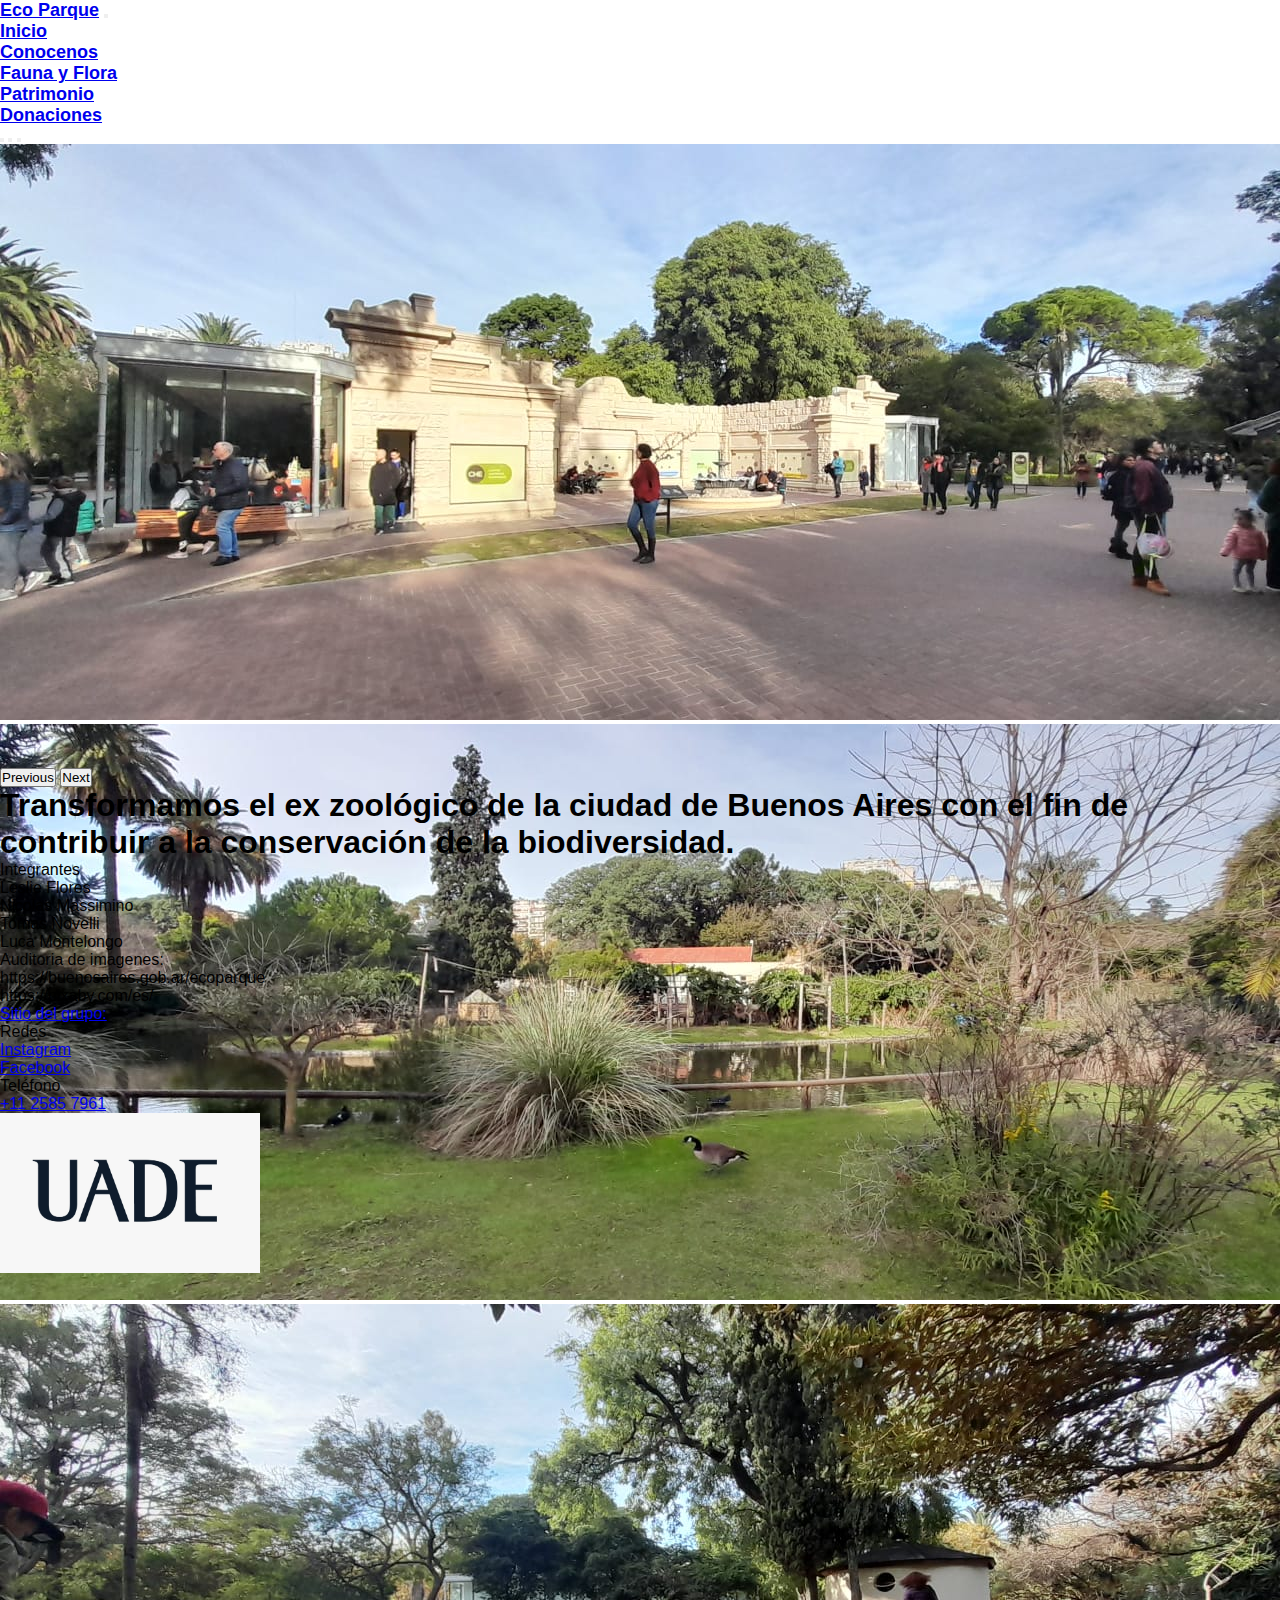
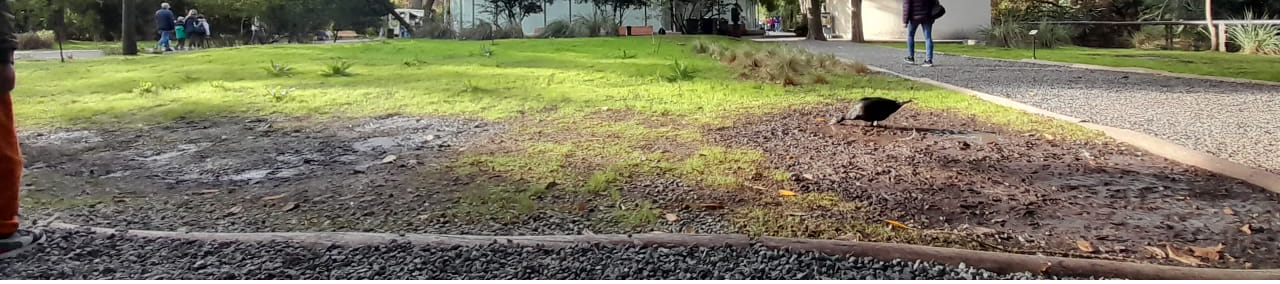
<file: EcoParque/index.html>
<!doctype html>
<html lang="en">
<head>
    <meta charset="utf-8">
    <meta name="viewport" content="width=device-width, initial-scale=1">
    <title>Eco Parque</title>
    <link href="https://cdn.jsdelivr.net/npm/bootstrap@5.3.0/dist/css/bootstrap.min.css" rel="stylesheet" integrity="sha384-9ndCyUaIbzAi2FUVXJi0CjmCapSmO7SnpJef0486qhLnuZ2cdeRhO02iuK6FUUVM" crossorigin="anonymous">
    <link rel="stylesheet" href="style.css">
    <link rel="icon" href="./assets/Ecoparque/Iconos/favicon.png">
</head>
<body>
    <nav class="navbar navbar-expand-lg navbar-light bg-success p-3" id="menu">
        <div class="container-fluid">
          <a class="navbar-brand" href="#"><span class="text-light fs-5 fw-bold">Eco Parque</span></a>
          <button class="navbar-toggler" type="button" data-bs-toggle="collapse" data-bs-target="#navbarSupportedContent" aria-controls="navbarSupportedContent" aria-expanded="false" aria-label="Toggle navigation">
            <span class="navbar-toggler-icon"></span>
          </button>
          <div class="collapse navbar-collapse" id="navbarSupportedContent">
            <ul class="navbar-nav me-auto mb-2 mb-lg-0">
              <li class="nav-item">
                <a class="nav-link active text-light" aria-current="page" href="./index.html">Inicio</a>
              </li>
              <li class="nav-item">
                <a class="nav-link active text-light" aria-current="page" href="./conocenos.html">Conocenos</a>
              </li>
              <li class="nav-item">
                <a class="nav-link active text-light" aria-current="page" href="./faunaFlora.html">Fauna y Flora</a>
              </li>
              </li>
              <li class="nav-item">
                <a class="nav-link active text-light" aria-current="page" href="./patrimonio.html">Patrimonio</a>
              </li>
              <li class="nav-item">
                <a class="nav-link active text-light" aria-current="page" href="./donaciones.html">Donaciones</a>
              </li>
            </ul>
          </div>
        </div>
      </nav>
  
    <div id="carouselExampleIndicators" class="carousel slide">
        <div class="carousel-indicators">
        <button type="button" data-bs-target="#carouselExampleIndicators" data-bs-slide-to="0" class="active" aria-current="true" aria-label="Slide 1"></button>
        <button type="button" data-bs-target="#carouselExampleIndicators" data-bs-slide-to="1" aria-label="Slide 2"></button>
        <button type="button" data-bs-target="#carouselExampleIndicators" data-bs-slide-to="2" aria-label="Slide 3"></button>
        </div>
        <div class="carousel-inner">
        <div class="carousel-item active" data-bs-interval="3000">
            <img src="./assets/img/ep1.jpeg" class="d-block w-100" alt="imagen1">
        </div>
        <div class="carousel-item">
            <img src="./assets/img/ep2.jpeg" class="d-block w-100" alt="imagen2">
        </div>
        <div class="carousel-item">
            <img src="./assets/img/ep3.jpeg" class="d-block w-100" alt="imagen3">
        </div>
        </div>
        <button class="carousel-control-prev" type="button" data-bs-target="#carouselExampleIndicators" data-bs-slide="prev">
        <span class="carousel-control-prev-icon" aria-hidden="true"></span>
        <span class="visually-hidden">Previous</span>
        </button>
        <button class="carousel-control-next" type="button" data-bs-target="#carouselExampleIndicators" data-bs-slide="next">
        <span class="carousel-control-next-icon" aria-hidden="true"></span>
        <span class="visually-hidden">Next</span>
        </button>
    </div>

    <section class="w-50 mx-auto text-center pt-5" id="intro">
        <h1 class="p-3 fs-3 border-top border-3">
            Transformamos el ex zoológico de la ciudad de Buenos Aires con el fin de contribuir a la
            conservación de la biodiversidad.
        </h1>
    </section>
    <footer class="container-fluid">
        <div class="row p-5 pb-0 bg-success text-white">
            <div class="col-xs-12 col-md-6 col-lg-2">
                <p class="h3">Integrantes</p>
                <p class="text-light">Leslie Flores</p>
                <p class="text-light">Nicolas Massimino</p>
                <p class="text-light">Tomas Novelli</p>
                <p class="text-light">Luca Montelongo</p>
            </div>
            
            <div class="col-xs-12 col-md-6 col-lg-3">
                <p class="h3">Auditoria de imagenes:</p>
                <p class="text-light">https://buenosaires.gob.ar/ecoparque</p>
                <p class="text-light">https://pixaby.com/es/</p>
                <div class="mb-3">
                    <a class="text-light text-decoration-none" href="#">Sitio del grupo:</a>
                </div>
            </div>
            
            <div class="col-xs-12 col-md-6 col-lg-2">
                <p class="h3">Redes</p>
                <div class="mb-3">
                    <a class="text-light text-decoration-none" href="#">Instagram</a>
                </div>
                <div class="mb-3">
                    <a class="text-light text-decoration-none" href="#">Facebook</a>
                </div>
            </div>
                
            <div class="col-xs-12 col-md-6 col-lg-2">
                <p class="h3">Teléfono</p>
                <div class="mb-3">
                    <a class="text-light text-decoration-none" href="#">+11 2585 7961</a>
                </div>
            </div>
            
                <a href="#"><img class="logo" src="./assets/Ecoparque/Sin título.jpeg" alt=""></a>
    </div>
</footer>
<script src="https://code.jquery.com/jquery-3.6.0.min.js"></script>
<script src="https://stackpath.bootstrapcdn.com/bootstrap/5.3.0/js/bootstrap.bundle.min.js" integrity="sha384-geWF76RCwLtnZ8qwWowPQNguL3RmwHVBC9FhGdlKrxdiJJigb/j/68SIy3Te4Bkz" crossorigin="anonymous"></script>
</body>
</html>
</file>
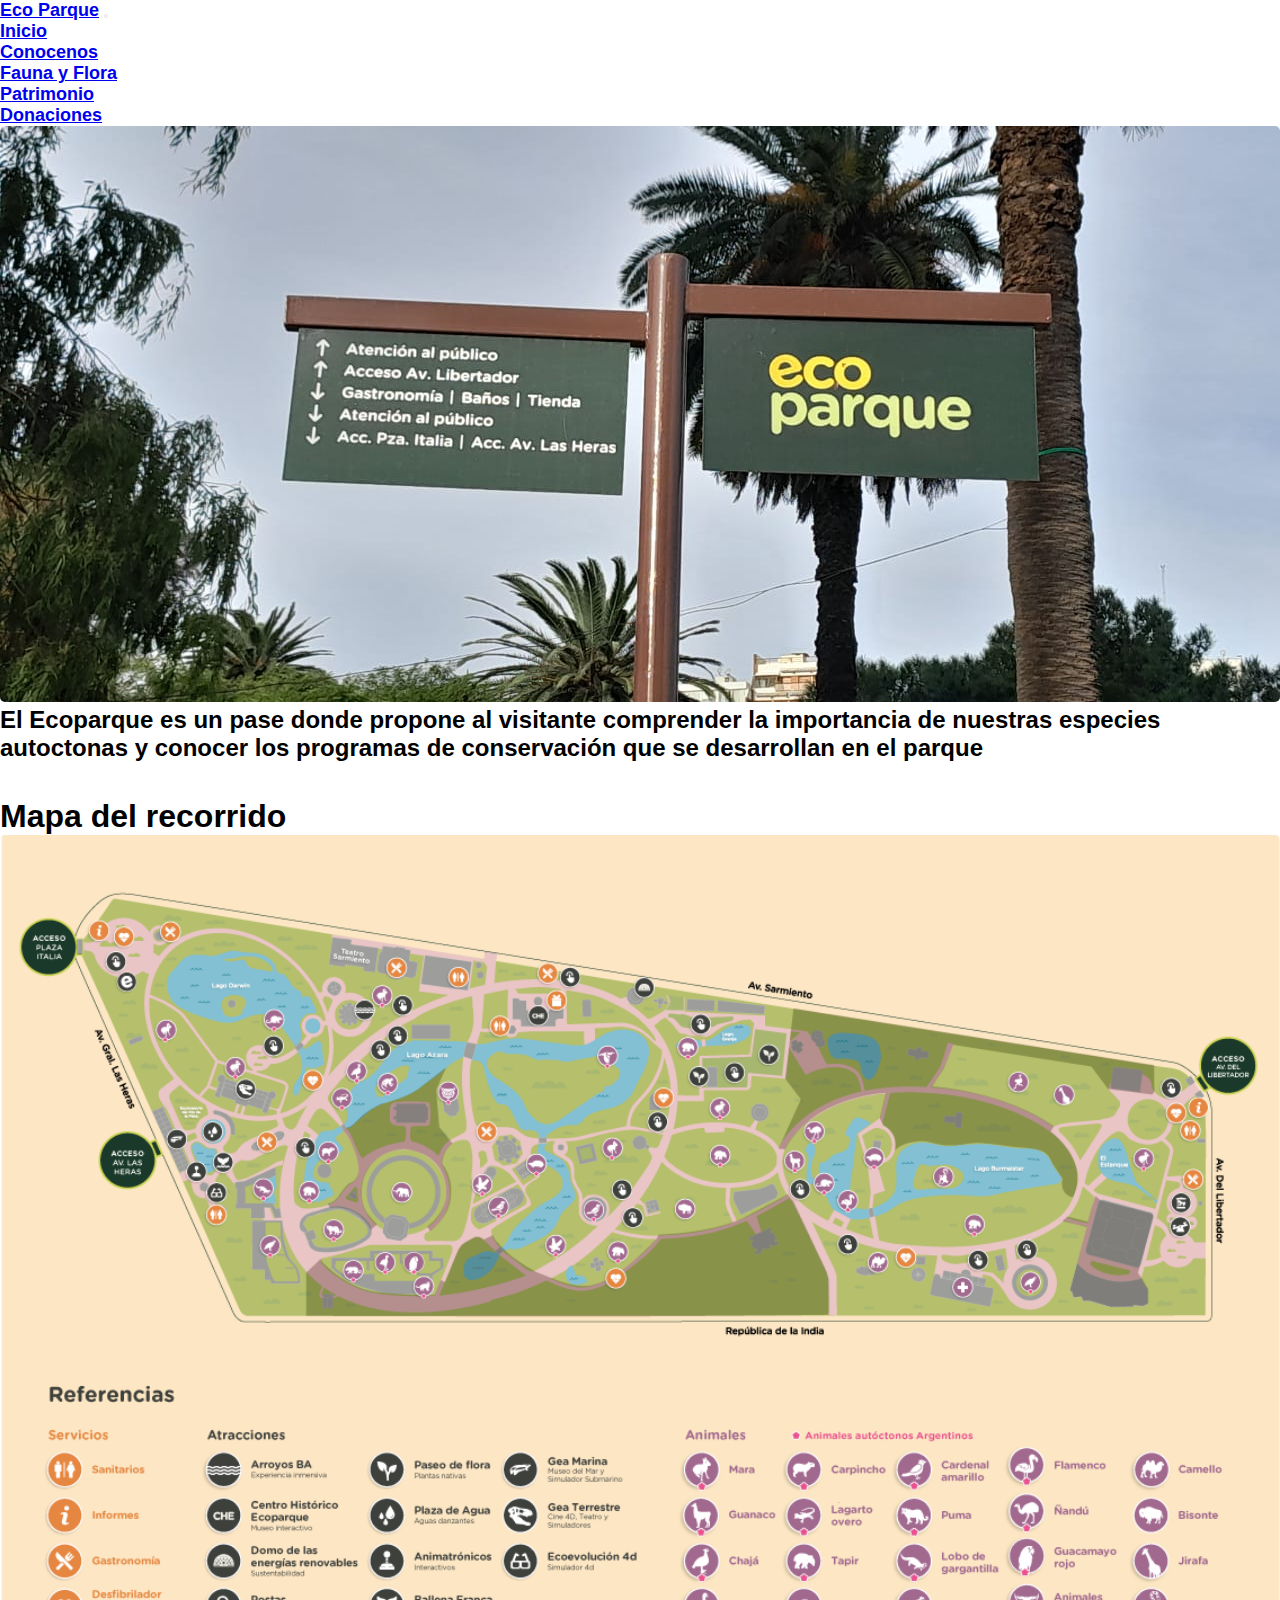
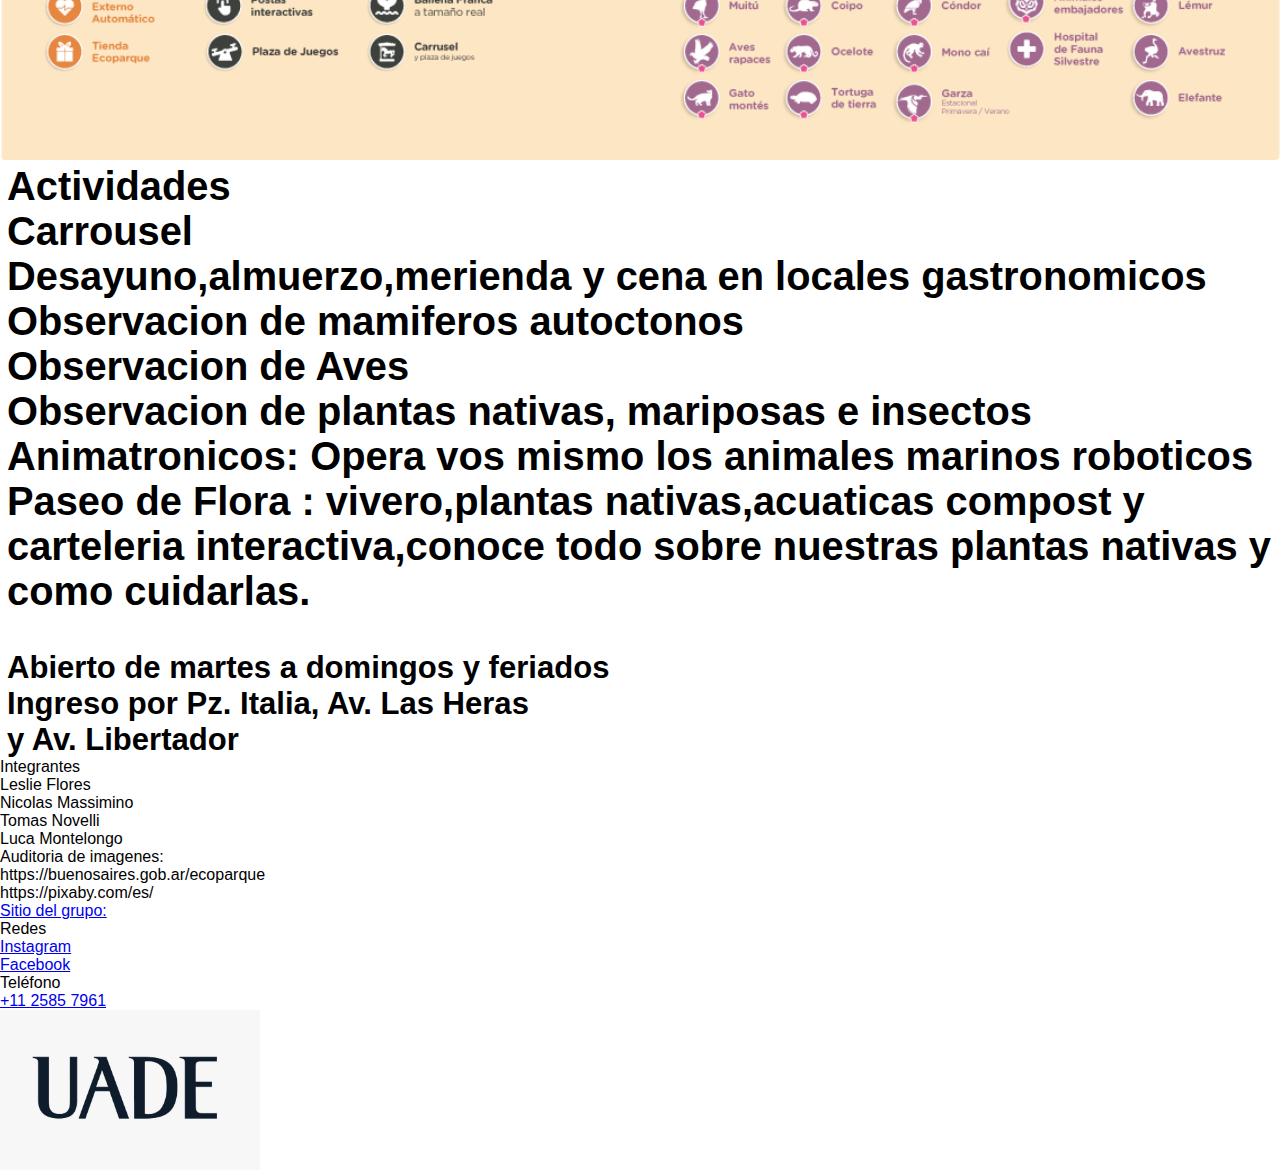
<file: EcoParque/conocenos.html>
<!doctype html>
<html lang="en">
<head>
    <meta charset="utf-8">
    <meta name="viewport" content="width=device-width, initial-scale=1">
    <title>Eco Parque</title>
    <link href="https://cdn.jsdelivr.net/npm/bootstrap@5.3.0/dist/css/bootstrap.min.css" rel="stylesheet" integrity="sha384-9ndCyUaIbzAi2FUVXJi0CjmCapSmO7SnpJef0486qhLnuZ2cdeRhO02iuK6FUUVM" crossorigin="anonymous">
    <link rel="stylesheet" href="style.css">
    <link rel="icon" href="./assets/Ecoparque/Iconos/favicon.png">
</head>
<body>
    <nav class="navbar navbar-expand-lg navbar-light bg-success p-3" id="menu">
        <div class="container-fluid">
          <a class="navbar-brand" href="#"><span class="text-light fs-5 fw-bold">Eco Parque</span></a>
          <button class="navbar-toggler" type="button" data-bs-toggle="collapse" data-bs-target="#navbarSupportedContent" aria-controls="navbarSupportedContent" aria-expanded="false" aria-label="Toggle navigation">
            <span class="navbar-toggler-icon"></span>
          </button>
          <div class="collapse navbar-collapse" id="navbarSupportedContent">
            <ul class="navbar-nav me-auto mb-2 mb-lg-0">
              <li class="nav-item">
                <a class="nav-link active text-light" aria-current="page" href="./index.html">Inicio</a>
              </li>
              <li class="nav-item">
                <a class="nav-link active text-light" aria-current="page" href="./conocenos.html">Conocenos</a>
              </li>
              <li class="nav-item">
                <a class="nav-link active text-light" aria-current="page" href="./faunaFlora.html">Fauna y Flora</a>
              </li>
              </li>
              <li class="nav-item">
                <a class="nav-link active text-light" aria-current="page" href="./patrimonio.html">Patrimonio</a>
              </li>
              <li class="nav-item">
                <a class="nav-link active text-light" aria-current="page" href="./donaciones.html">Donaciones</a>
              </li>
            </ul>
          </div>
        </div>
      </nav>
    <div class="imgCont">
        <img class="imgEco" src="./assets/Ecoparque/Imagenes del ecoparque/Sin título.jpg" alt="">
    </div>
    <section class="w-50 mx-auto text-center pt-5" id="intro">
    <h2 class="p-3 fs-3 border-top border-3">
        El Ecoparque es un pase donde propone al visitante comprender la importancia de nuestras especies
        autoctonas y conocer los programas de conservación que se desarrollan en el parque
    </h2>
</section>
<br><br>
    <h1>
        Mapa del recorrido
    </h1>
    <div class="imgCont">
        <img class="imgEco" src="./assets/Ecoparque/Folleto-Ecoparque-2023.png" alt="">
    </div>

    <div class="parrafo">
        <h2>
            <ul>
            <li>Actividades</li>
            <li>Carrousel</li>
            <li>Desayuno,almuerzo,merienda y cena en locales gastronomicos</li>
            <li>Observacion de mamiferos autoctonos</li>
            <li>Observacion de Aves</li>
            <li>Observacion de plantas nativas, mariposas e insectos</li>
            <li>Animatronicos: Opera vos mismo los animales marinos roboticos</li>
            <li>Paseo de Flora : vivero,plantas nativas,acuaticas compost y carteleria
            interactiva,conoce todo sobre nuestras plantas nativas y como cuidarlas.</li>
        </ul>
    </h2>
    </div>
    <br><br>
    <div class="rectangulo">
    <div class="parrafo">
        <h3>
            <p>Abierto de martes a domingos y feriados</p>
            <p>Ingreso por Pz. Italia, Av. Las Heras </p>
            <p>y Av. Libertador</p>
        </h3>
    </div>
</div>

<footer class="container-fluid">
    <div class="row p-5 pb-0 bg-success text-white">
        <div class="col-xs-12 col-md-6 col-lg-3">
            <p class="h3">Integrantes</p>
            <p class="text-light">Leslie Flores</p>
            <p class="text-light">Nicolas Massimino</p>
            <p class="text-light">Tomas Novelli</p>
            <p class="text-light">Luca Montelongo</p>
        </div>
        
        <div class="col-xs-12 col-md-6 col-lg-3">
            <p class="h3">Auditoria de imagenes:</p>
            <p class="text-light">https://buenosaires.gob.ar/ecoparque</p>
            <p class="text-light">https://pixaby.com/es/</p>
            <div class="mb-3">
                <a class="text-light text-decoration-none" href="#">Sitio del grupo:</a>
            </div>
        </div>
        
        <div class="col-xs-12 col-md-6 col-lg-3">
            <p class="h5">Redes</p>
            <div class="mb-3">
                <a class="text-light text-decoration-none" href="#">Instagram</a>
            </div>
            <div class="mb-3">
                <a class="text-light text-decoration-none" href="#">Facebook</a>
            </div>
        </div>
            
        <div class="col-xs-12 col-md-6 col-lg-3">
            <p class="h5">Teléfono</p>
            <div class="mb-3">
                <a class="text-light text-decoration-none" href="#">+11 2585 7961</a>
            </div>
        </div>
        <a href="#"><img class="logo" src="./assets/Ecoparque/Sin título.jpeg" alt=""></a>
    </div>
</div>
</footer>
<script src="https://code.jquery.com/jquery-3.6.0.min.js"></script>
<script src="https://stackpath.bootstrapcdn.com/bootstrap/5.3.0/js/bootstrap.bundle.min.js" integrity="sha384-geWF76RCwLtnZ8qwWowPQNguL3RmwHVBC9FhGdlKrxdiJJigb/j/68SIy3Te4Bkz" crossorigin="anonymous"></script>
</body>
</html>
</file>
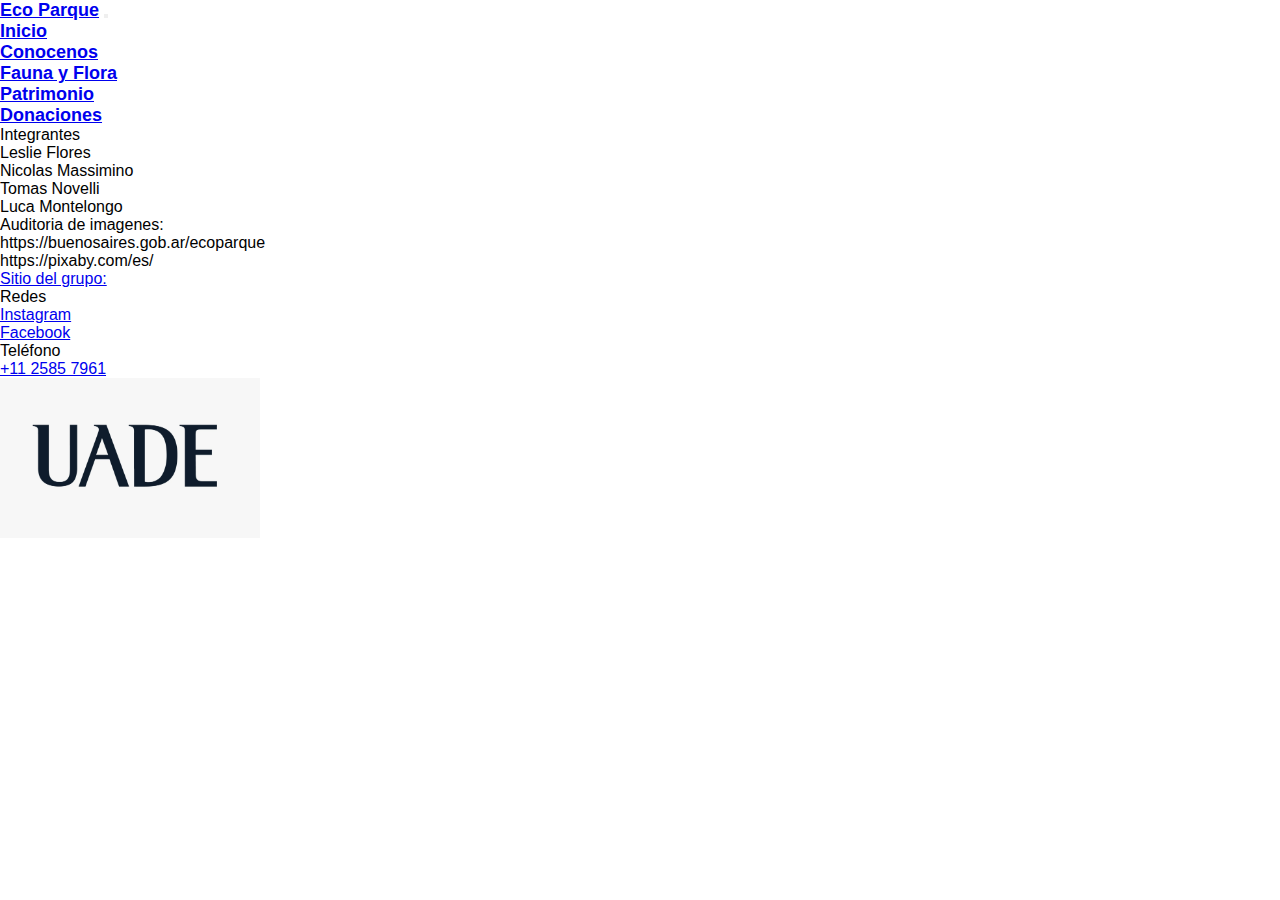
<file: EcoParque/donaciones.html>
<!doctype html>
<html lang="en">
<head>
    <meta charset="utf-8">
    <meta name="viewport" content="width=device-width, initial-scale=1">
    <title>Eco Parque</title>
    <link href="https://cdn.jsdelivr.net/npm/bootstrap@5.3.0/dist/css/bootstrap.min.css" rel="stylesheet" integrity="sha384-9ndCyUaIbzAi2FUVXJi0CjmCapSmO7SnpJef0486qhLnuZ2cdeRhO02iuK6FUUVM" crossorigin="anonymous">
    <link rel="stylesheet" href="style.css">
    <link rel="icon" href="./assets/Ecoparque/Iconos/favicon.png">
</head>
<body>
    <nav class="navbar navbar-expand-lg navbar-light bg-success p-3" id="menu">
        <div class="container-fluid">
        <a class="navbar-brand" href="#"><span class="text-light fs-5 fw-bold">Eco Parque</span></a>
        <button class="navbar-toggler" type="button" data-bs-toggle="collapse" data-bs-target="#navbarSupportedContent" aria-controls="navbarSupportedContent" aria-expanded="false" aria-label="Toggle navigation">
            <span class="navbar-toggler-icon"></span>
        </button>
        <div class="collapse navbar-collapse" id="navbarSupportedContent">
            <ul class="navbar-nav me-auto mb-2 mb-lg-0">
            <li class="nav-item">
                <a class="nav-link active text-light" aria-current="page" href="./index.html">Inicio</a>
            </li>
            <li class="nav-item">
                <a class="nav-link active text-light" aria-current="page" href="./conocenos.html">Conocenos</a>
            </li>
            <li class="nav-item">
                <a class="nav-link active text-light" aria-current="page" href="./faunaFlora.html">Fauna y Flora</a>
            </li>
            </li>
            <li class="nav-item">
                <a class="nav-link active text-light" aria-current="page" href="./patrimonio.html">Patrimonio</a>
            </li>
            <li class="nav-item">
                <a class="nav-link active text-light" aria-current="page" href="./donaciones.html">Donaciones</a>
            </li>
            </ul>
        </div>
        </div>
    </nav>


    <footer class="container-fluid">
        <div class="row p-5 pb-0 bg-success text-white">
            <div class="col-xs-12 col-md-6 col-lg-3">
                <p class="h3">Integrantes</p>
                <p class="text-light">Leslie Flores</p>
                <p class="text-light">Nicolas Massimino</p>
                <p class="text-light">Tomas Novelli</p>
                <p class="text-light">Luca Montelongo</p>
            </div>
            
            <div class="col-xs-12 col-md-6 col-lg-3">
                <p class="h3">Auditoria de imagenes:</p>
                <p class="text-light">https://buenosaires.gob.ar/ecoparque</p>
                <p class="text-light">https://pixaby.com/es/</p>
                <div class="mb-3">
                    <a class="text-light text-decoration-none" href="#">Sitio del grupo:</a>
                </div>
            </div>
            
            <div class="col-xs-12 col-md-6 col-lg-3">
                <p class="h5">Redes</p>
                <div class="mb-3">
                    <a class="text-light text-decoration-none" href="#">Instagram</a>
                </div>
                <div class="mb-3">
                    <a class="text-light text-decoration-none" href="#">Facebook</a>
                </div>
            </div>
                
            <div class="col-xs-12 col-md-6 col-lg-3">
                <p class="h5">Teléfono</p>
                <div class="mb-3">
                    <a class="text-light text-decoration-none" href="#">+11 2585 7961</a>
                </div>
            </div>
            <a href="#"><img class="logo" src="./assets/Ecoparque/Sin título.jpeg" alt=""></a>
        </div>
    </div>
    </footer>
    <script src="https://code.jquery.com/jquery-3.6.0.min.js"></script>
    <script src="https://stackpath.bootstrapcdn.com/bootstrap/5.3.0/js/bootstrap.bundle.min.js" integrity="sha384-geWF76RCwLtnZ8qwWowPQNguL3RmwHVBC9FhGdlKrxdiJJigb/j/68SIy3Te4Bkz" crossorigin="anonymous"></script>
    </body>
    </html>
</file>
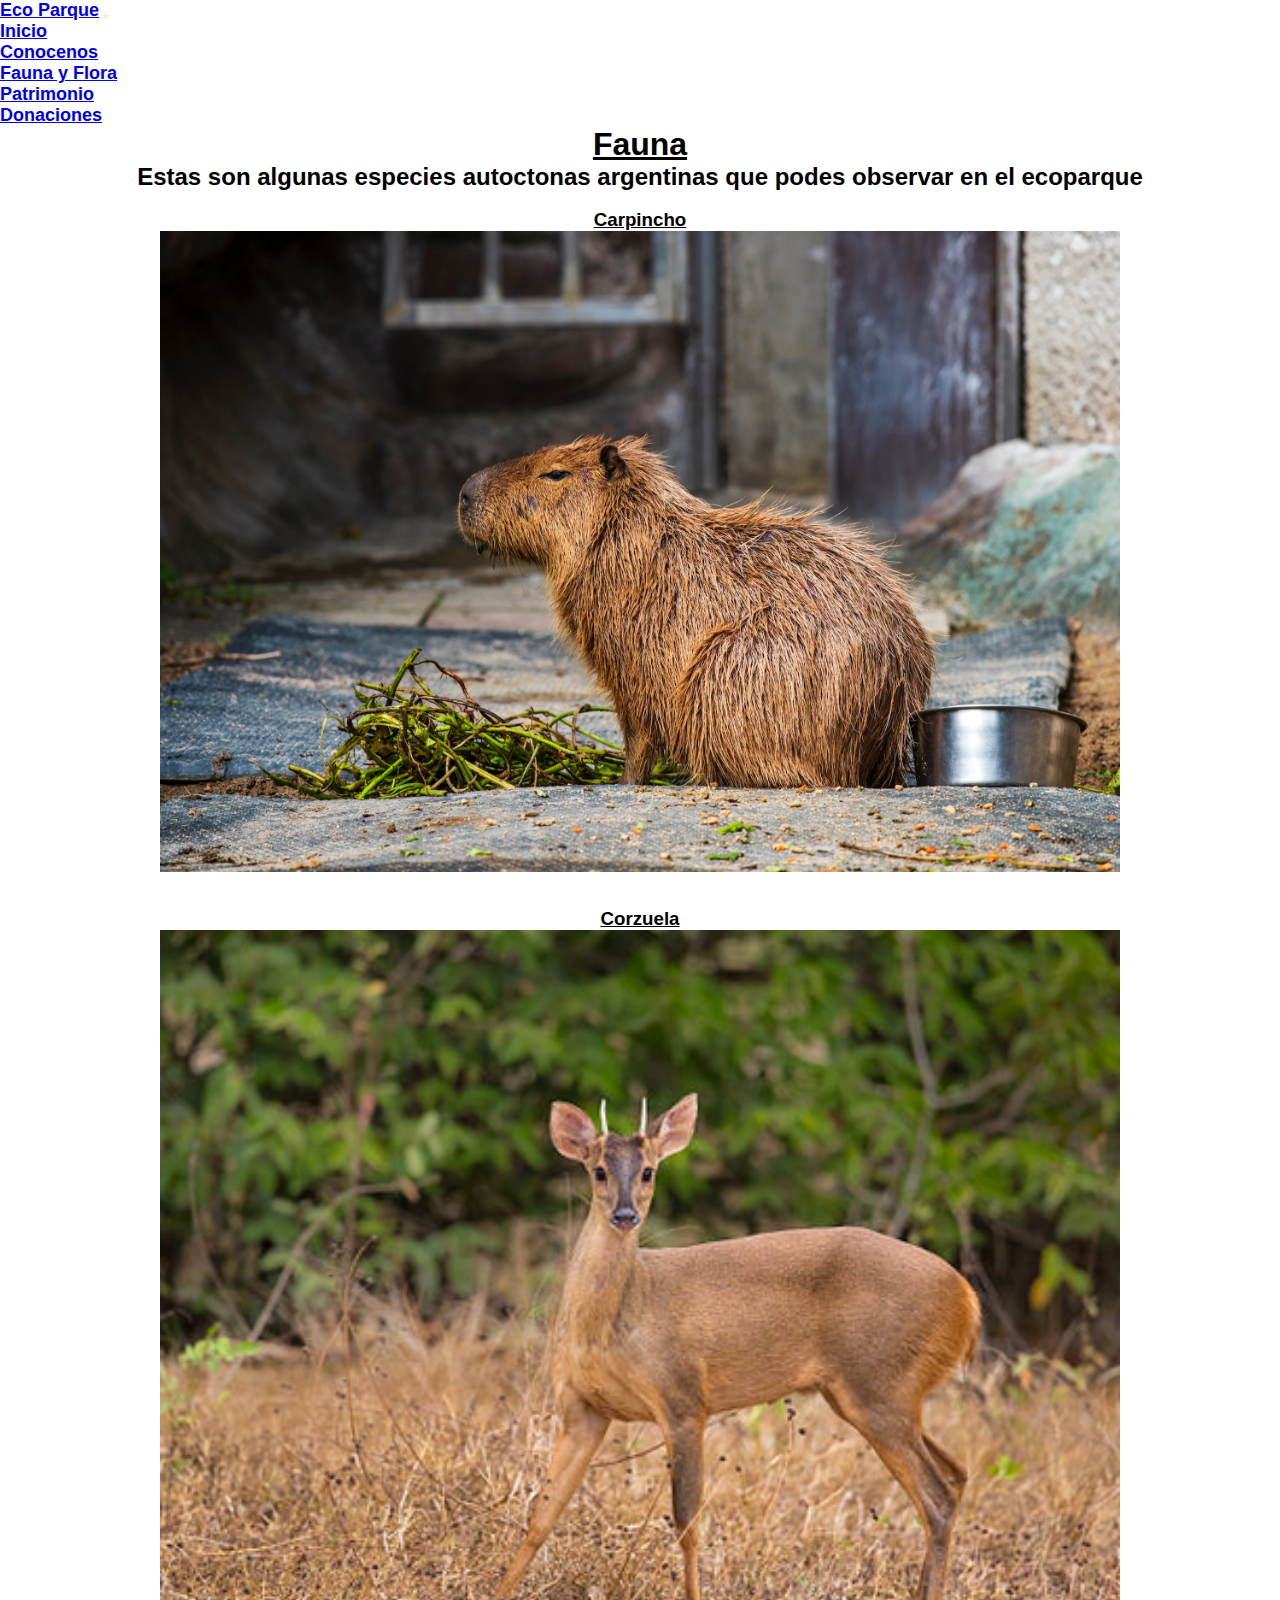
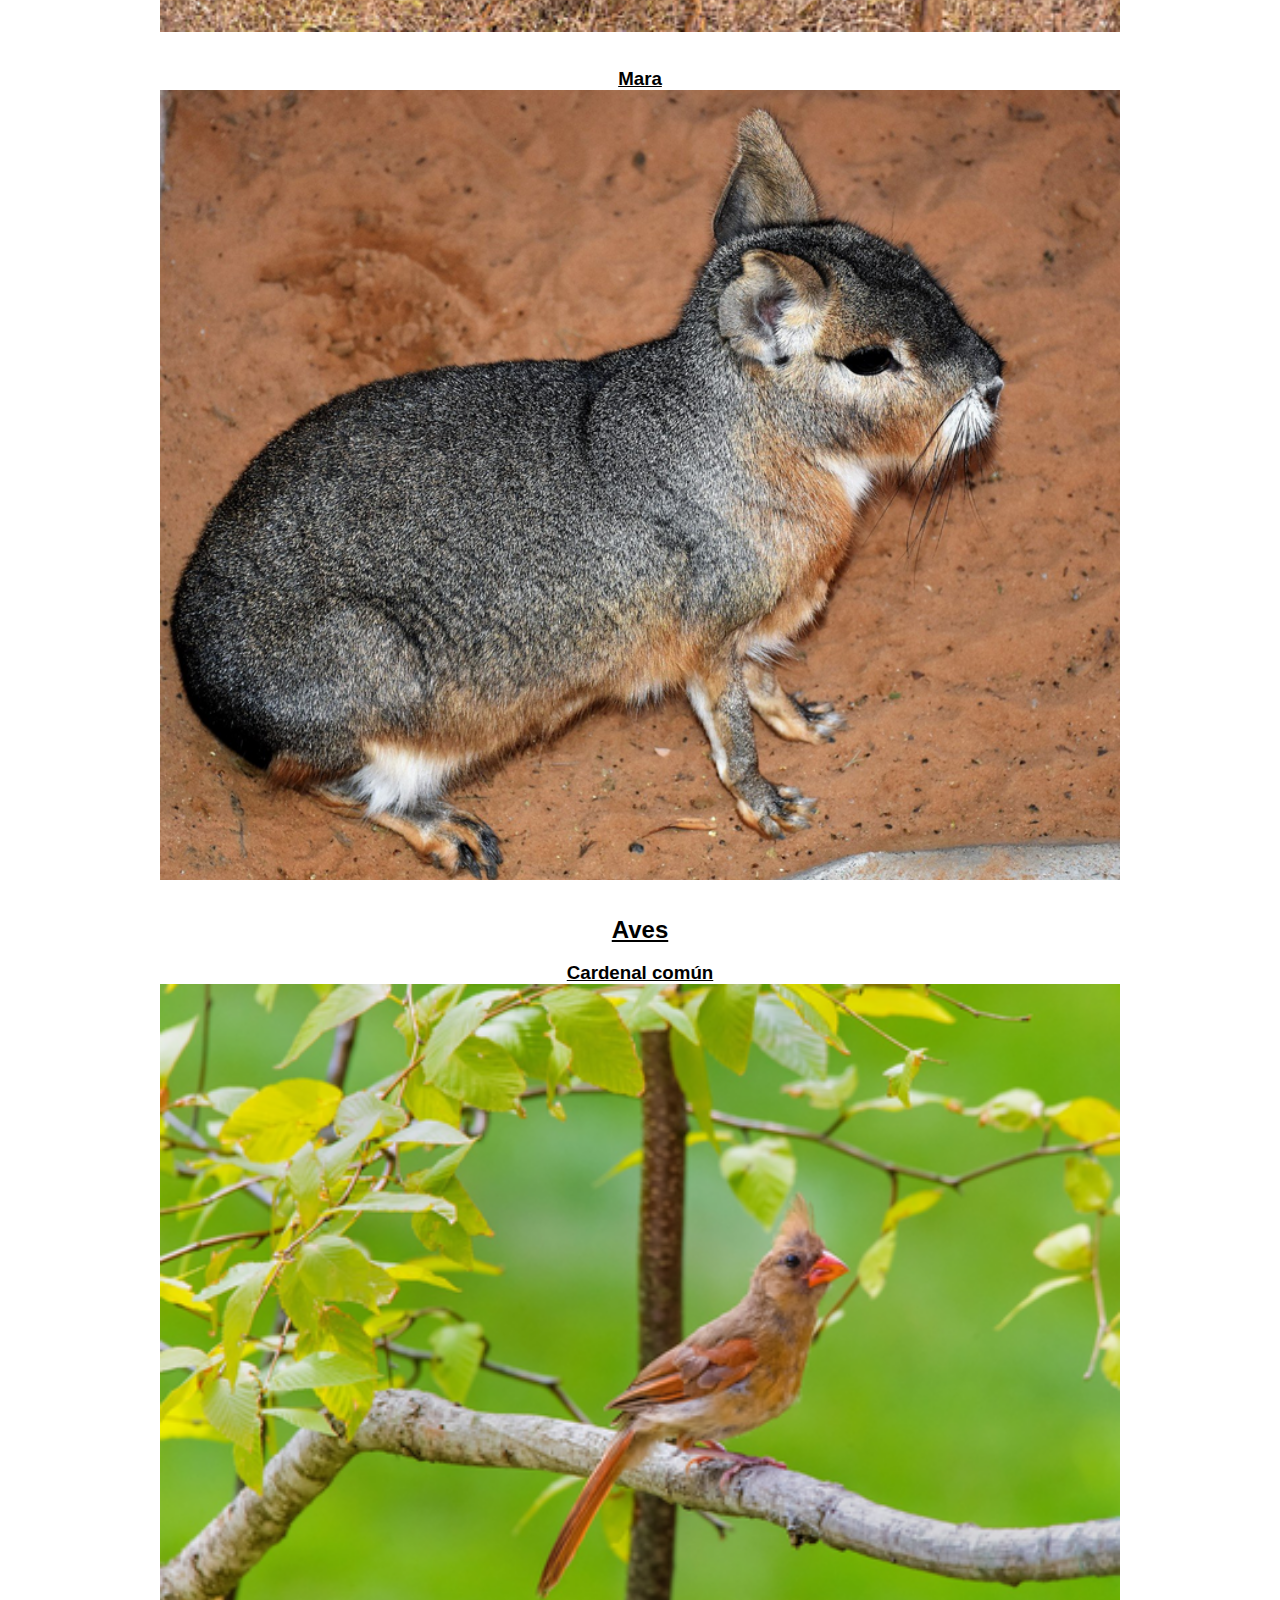
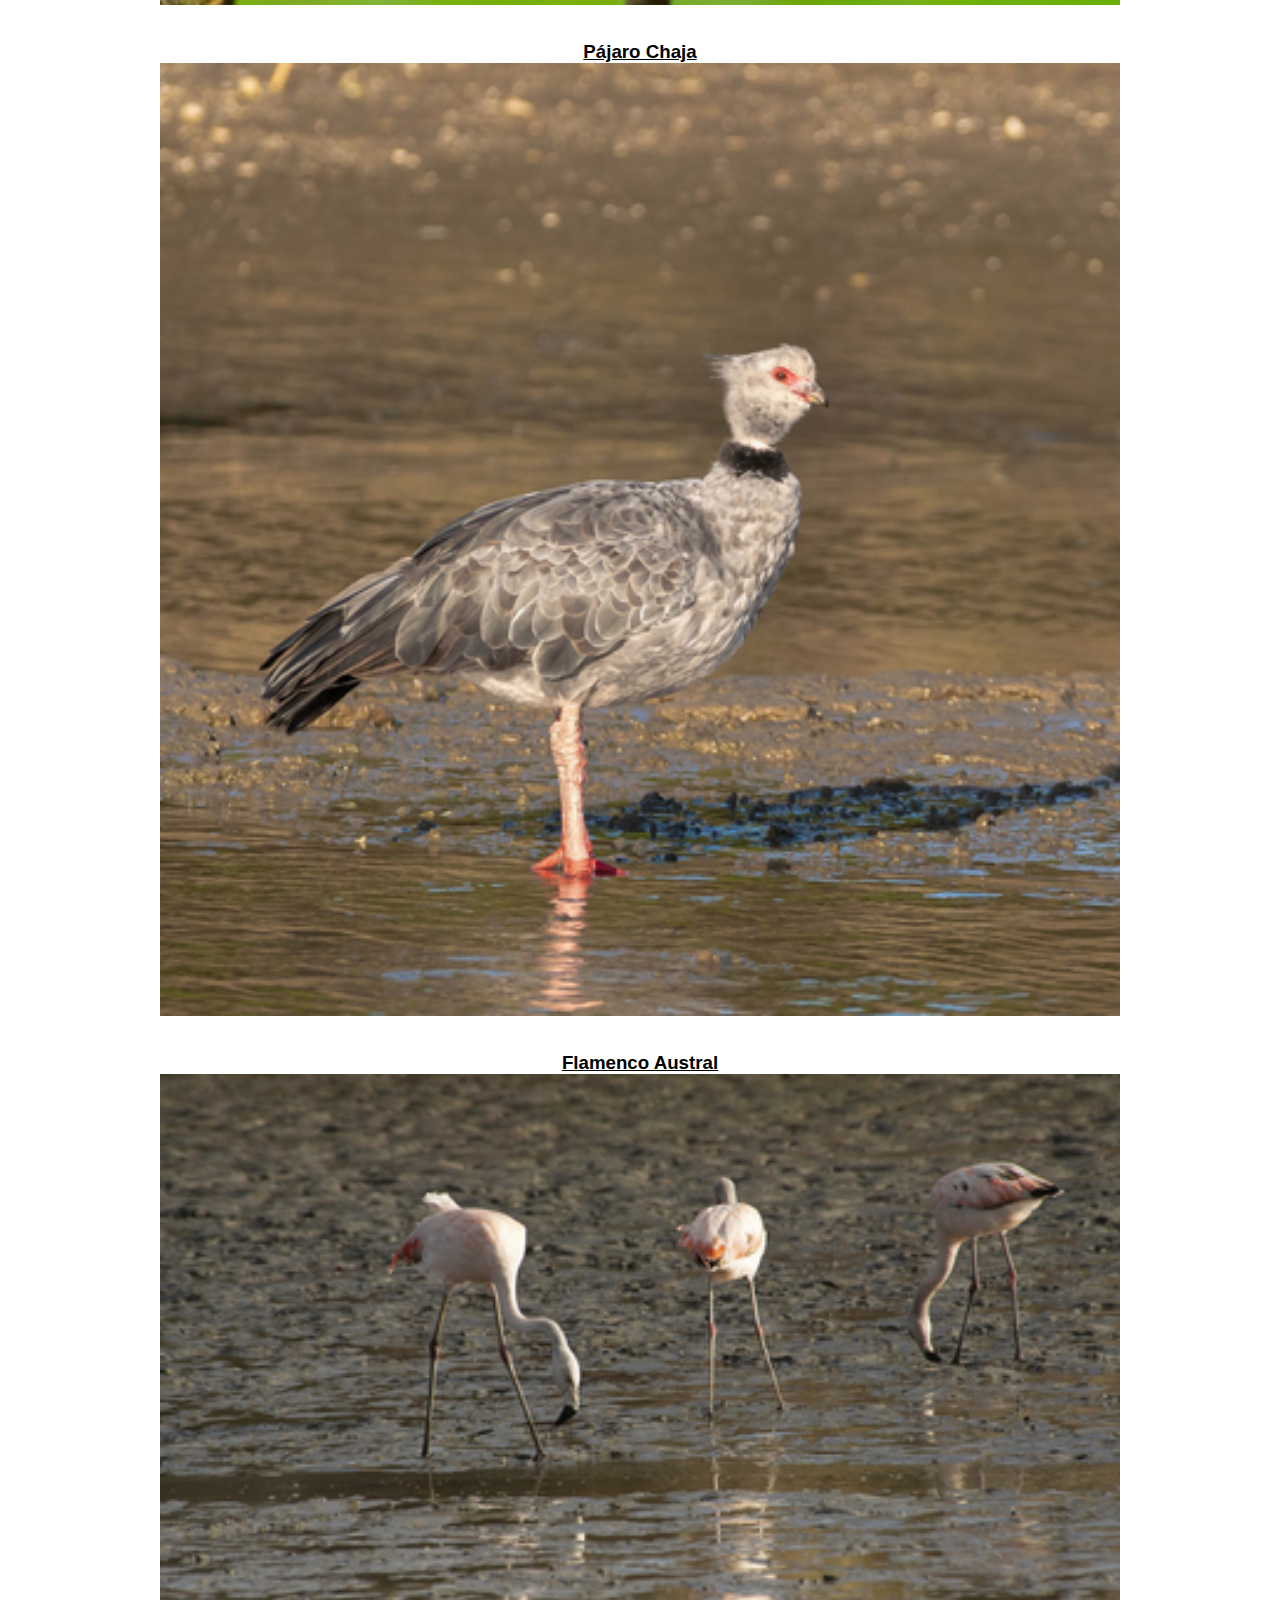
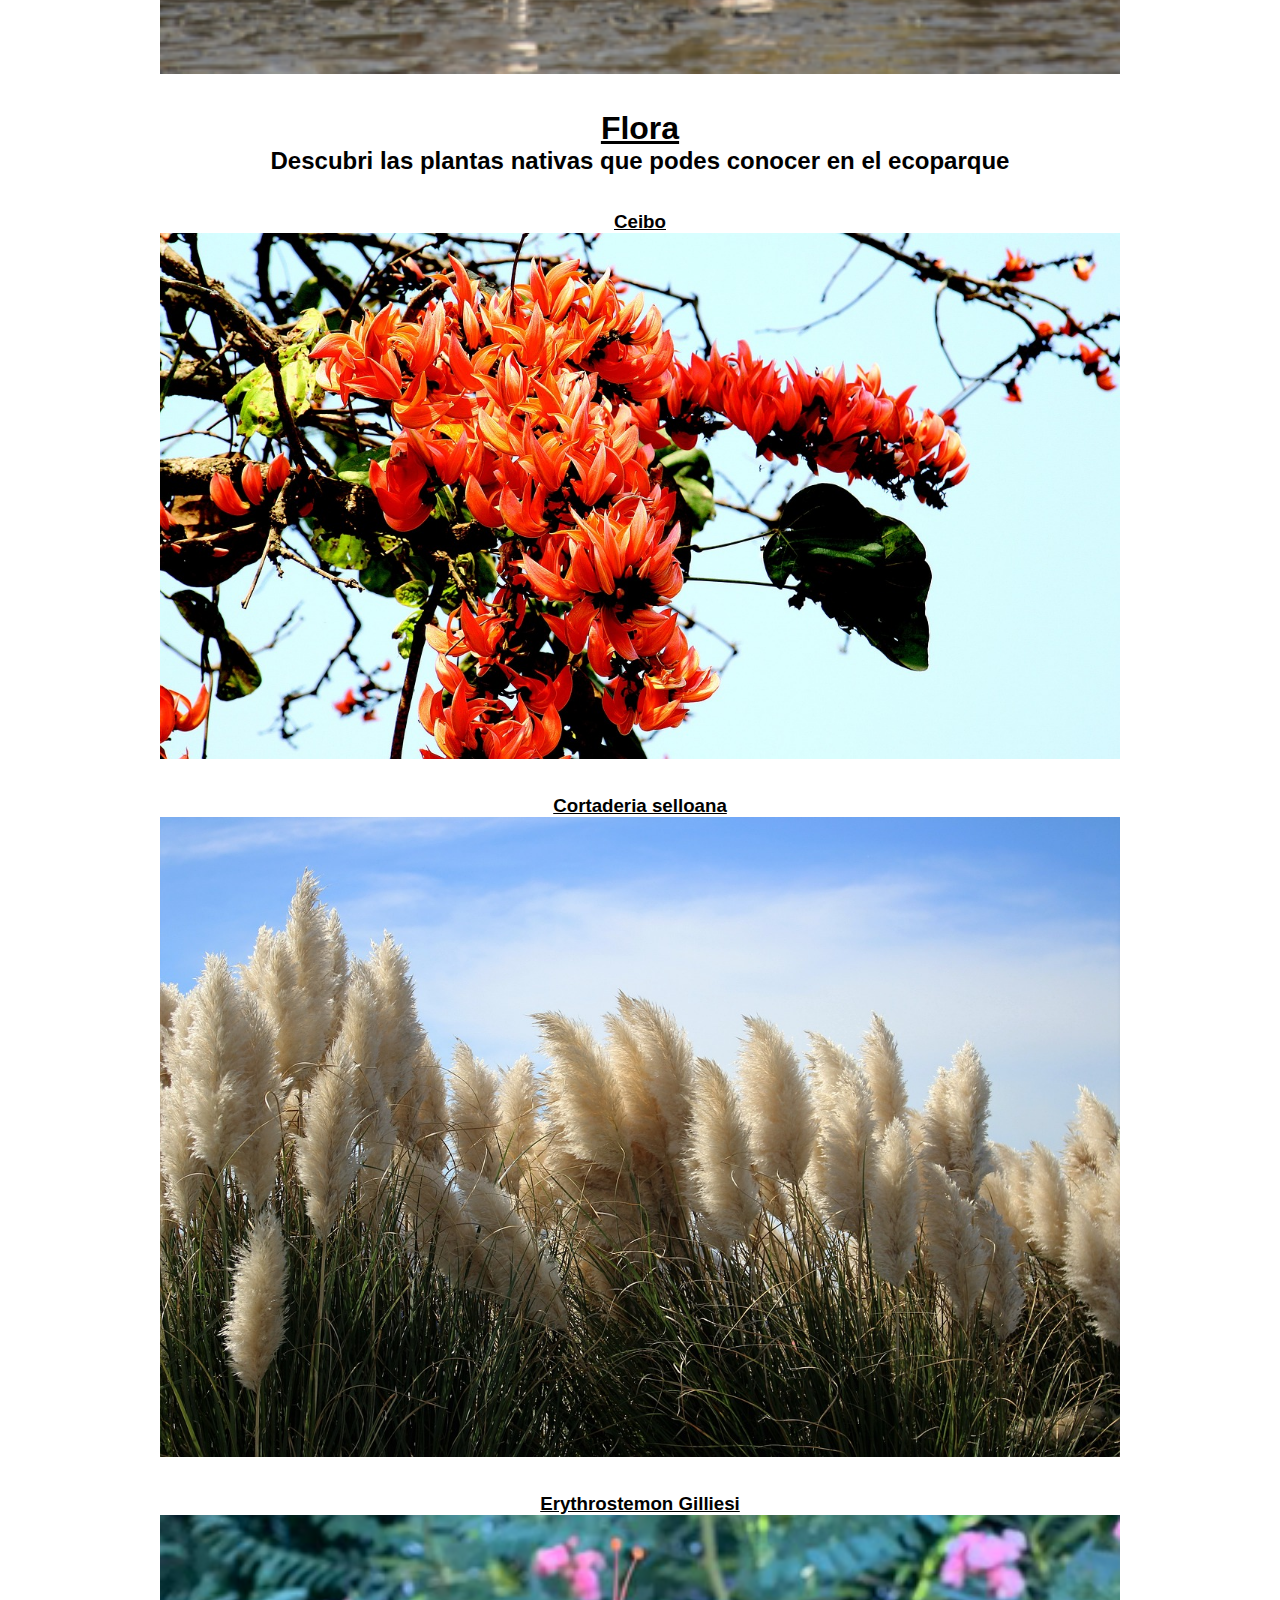
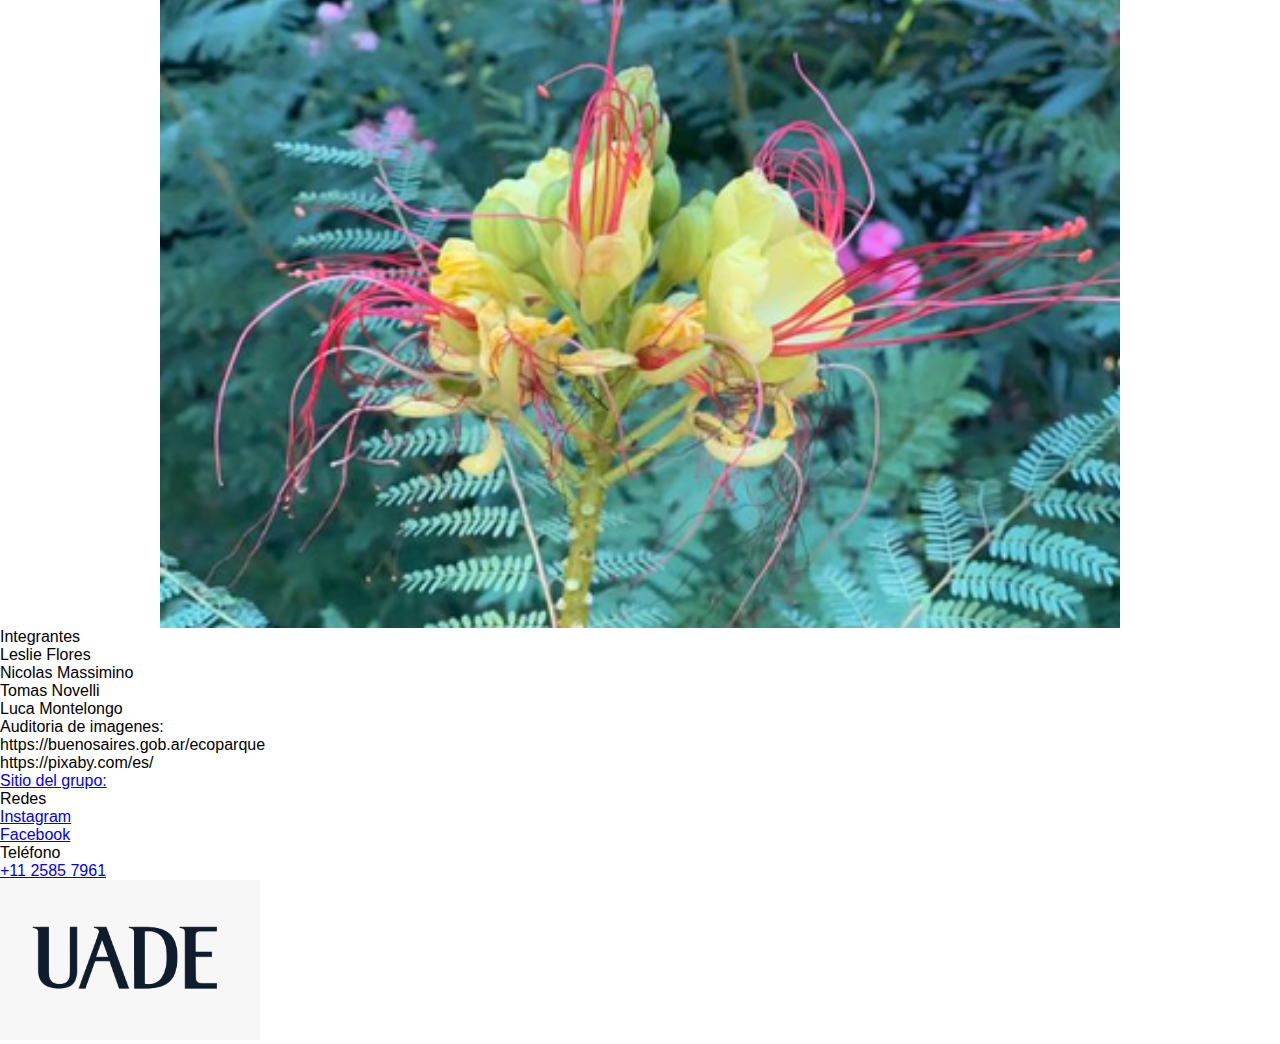
<file: EcoParque/faunaFlora.html>
<!doctype html>
<html lang="en">
<head>
    <meta charset="utf-8">
    <meta name="viewport" content="width=device-width, initial-scale=1">
    <title>Eco Parque</title>
    <link href="https://cdn.jsdelivr.net/npm/bootstrap@5.3.0/dist/css/bootstrap.min.css" rel="stylesheet" integrity="sha384-9ndCyUaIbzAi2FUVXJi0CjmCapSmO7SnpJef0486qhLnuZ2cdeRhO02iuK6FUUVM" crossorigin="anonymous">
    <link rel="stylesheet" href="style.css">
    <link rel="icon" href="./assets/Ecoparque/Iconos/favicon.png">
</head>
<body>
    <nav class="navbar navbar-expand-lg navbar-light bg-success p-3" id="menu">
        <div class="container-fluid">
        <a class="navbar-brand" href="#"><span class="text-light fs-5 fw-bold">Eco Parque</span></a>
        <button class="navbar-toggler" type="button" data-bs-toggle="collapse" data-bs-target="#navbarSupportedContent" aria-controls="navbarSupportedContent" aria-expanded="false" aria-label="Toggle navigation">
            <span class="navbar-toggler-icon"></span>
        </button>
        <div class="collapse navbar-collapse" id="navbarSupportedContent">
            <ul class="navbar-nav me-auto mb-2 mb-lg-0">
            <li class="nav-item">
                <a class="nav-link active text-light" aria-current="page" href="./index.html">Inicio</a>
            </li>
            <li class="nav-item">
                <a class="nav-link active text-light" aria-current="page" href="./conocenos.html">Conocenos</a>
            </li>
            <li class="nav-item">
                <a class="nav-link active text-light" aria-current="page" href="./faunaFlora.html">Fauna y Flora</a>
            </li>
            </li>
            <li class="nav-item">
                <a class="nav-link active text-light" aria-current="page" href="./patrimonio.html">Patrimonio</a>
            </li>
            <li class="nav-item">
                <a class="nav-link active text-light" aria-current="page" href="./donaciones.html">Donaciones</a>
            </li>
            </ul>
        </div>
        </div>
    </nav>

    <div class="tituloF">
    <h1>
        Fauna
    </h1>
    </div>

    <div class="textoAn">
        <h2>
            Estas son algunas especies autoctonas argentinas que podes observar en el ecoparque
        </h2>
    </div>

<br>

        <div class="nombre">
            <h3>
                Carpincho
            </h3>
        </div>
        <img class="imgAn" src="./assets/Ecoparque/Mamimeros del eco/carpincho.jpeg" alt="">

<br><br>

    <div class="nombre">
        <h3>
            Corzuela
        </h3>
    </div>
    <img class="imgAn" src="./assets/Ecoparque/Mamimeros del eco/corzuela.png" alt="">

<br><br>

    <div class="nombre">
    <h3>
        Mara
    </h3>
    </div>
<img class="imgAn" src="./assets/Ecoparque/Mamimeros del eco/Mara.png" alt="">

<br><br>

<div class="nombreAv">
    <h2>
        Aves
    </h2>
    </div>

<br>

    <div class="nombre">
        <h3>
            Cardenal común
        </h3>
    </div>
    <img class="imgAn" src="./assets/Ecoparque/Aves del eco/cardenal comun.png" alt="">

<br><br>

    <div class="nombre">
        <h3>
            Pájaro Chaja
        </h3>
    </div>
    <img class="imgAn" src="./assets/Ecoparque/Aves del eco/pajaro chaja.png" alt="">

<br><br>

    <div class="nombre">
        <h3>
            Flamenco Austral
        </h3>
    </div>
    <img class="imgAn" src="./assets/Ecoparque/Aves del eco/Flamenco austral.png" alt="">


<br><br>

    <div class="tituloF">
    <h1>
        Flora
    </h1>
    </div>

    <div class="textoAn">
        <h2>
            Descubri las plantas nativas que podes conocer en el ecoparque
        </h2>
    </div>

<br><br>

    <div class="nombre">
        <h3>
            Ceibo
        </h3>
    </div>
        <img class="imgAn" src="./assets/Ecoparque/Plantas del eco/ceibo.jpg" alt="">

<br><br>

    <div class="nombre">
        <h3>
            Cortaderia selloana
        </h3>
    </div>
    <img class="imgAn" src="./assets/Ecoparque/Plantas del eco/hatteras-2371605_1280.jpg" alt="">

<br><br>

    <div class="nombre">
        <h3>
            Erythrostemon Gilliesi
    </h3>
    </div>
<img class="imgAn" src="./assets/Ecoparque/Plantas del eco/Erythrostemon gilliesii.png" alt="">


    <footer class="container-fluid">
        <div class="row p-5 pb-0 bg-success text-white">
            <div class="col-xs-12 col-md-6 col-lg-3">
                <p class="h3">Integrantes</p>
                <p class="text-light">Leslie Flores</p>
                <p class="text-light">Nicolas Massimino</p>
                <p class="text-light">Tomas Novelli</p>
                <p class="text-light">Luca Montelongo</p>
            </div>
            
            <div class="col-xs-12 col-md-6 col-lg-3">
                <p class="h3">Auditoria de imagenes:</p>
                <p class="text-light">https://buenosaires.gob.ar/ecoparque</p>
                <p class="text-light">https://pixaby.com/es/</p>
                <div class="mb-3">
                    <a class="text-light text-decoration-none" href="#">Sitio del grupo:</a>
                </div>
            </div>
            
            <div class="col-xs-12 col-md-6 col-lg-3">
                <p class="h5">Redes</p>
                <div class="mb-3">
                    <a class="text-light text-decoration-none" href="#">Instagram</a>
                </div>
                <div class="mb-3">
                    <a class="text-light text-decoration-none" href="#">Facebook</a>
                </div>
            </div>
                
            <div class="col-xs-12 col-md-6 col-lg-3">
                <p class="h5">Teléfono</p>
                <div class="mb-3">
                    <a class="text-light text-decoration-none" href="#">+11 2585 7961</a>
                </div>
            </div>
            <a href="#"><img class="logo" src="./assets/Ecoparque/Sin título.jpeg" alt=""></a>
        </div>
    </div>
</footer>
<script src="https://code.jquery.com/jquery-3.6.0.min.js"></script>
<script src="https://stackpath.bootstrapcdn.com/bootstrap/5.3.0/js/bootstrap.bundle.min.js" integrity="sha384-geWF76RCwLtnZ8qwWowPQNguL3RmwHVBC9FhGdlKrxdiJJigb/j/68SIy3Te4Bkz" crossorigin="anonymous"></script>
</body>
</html>
</file>
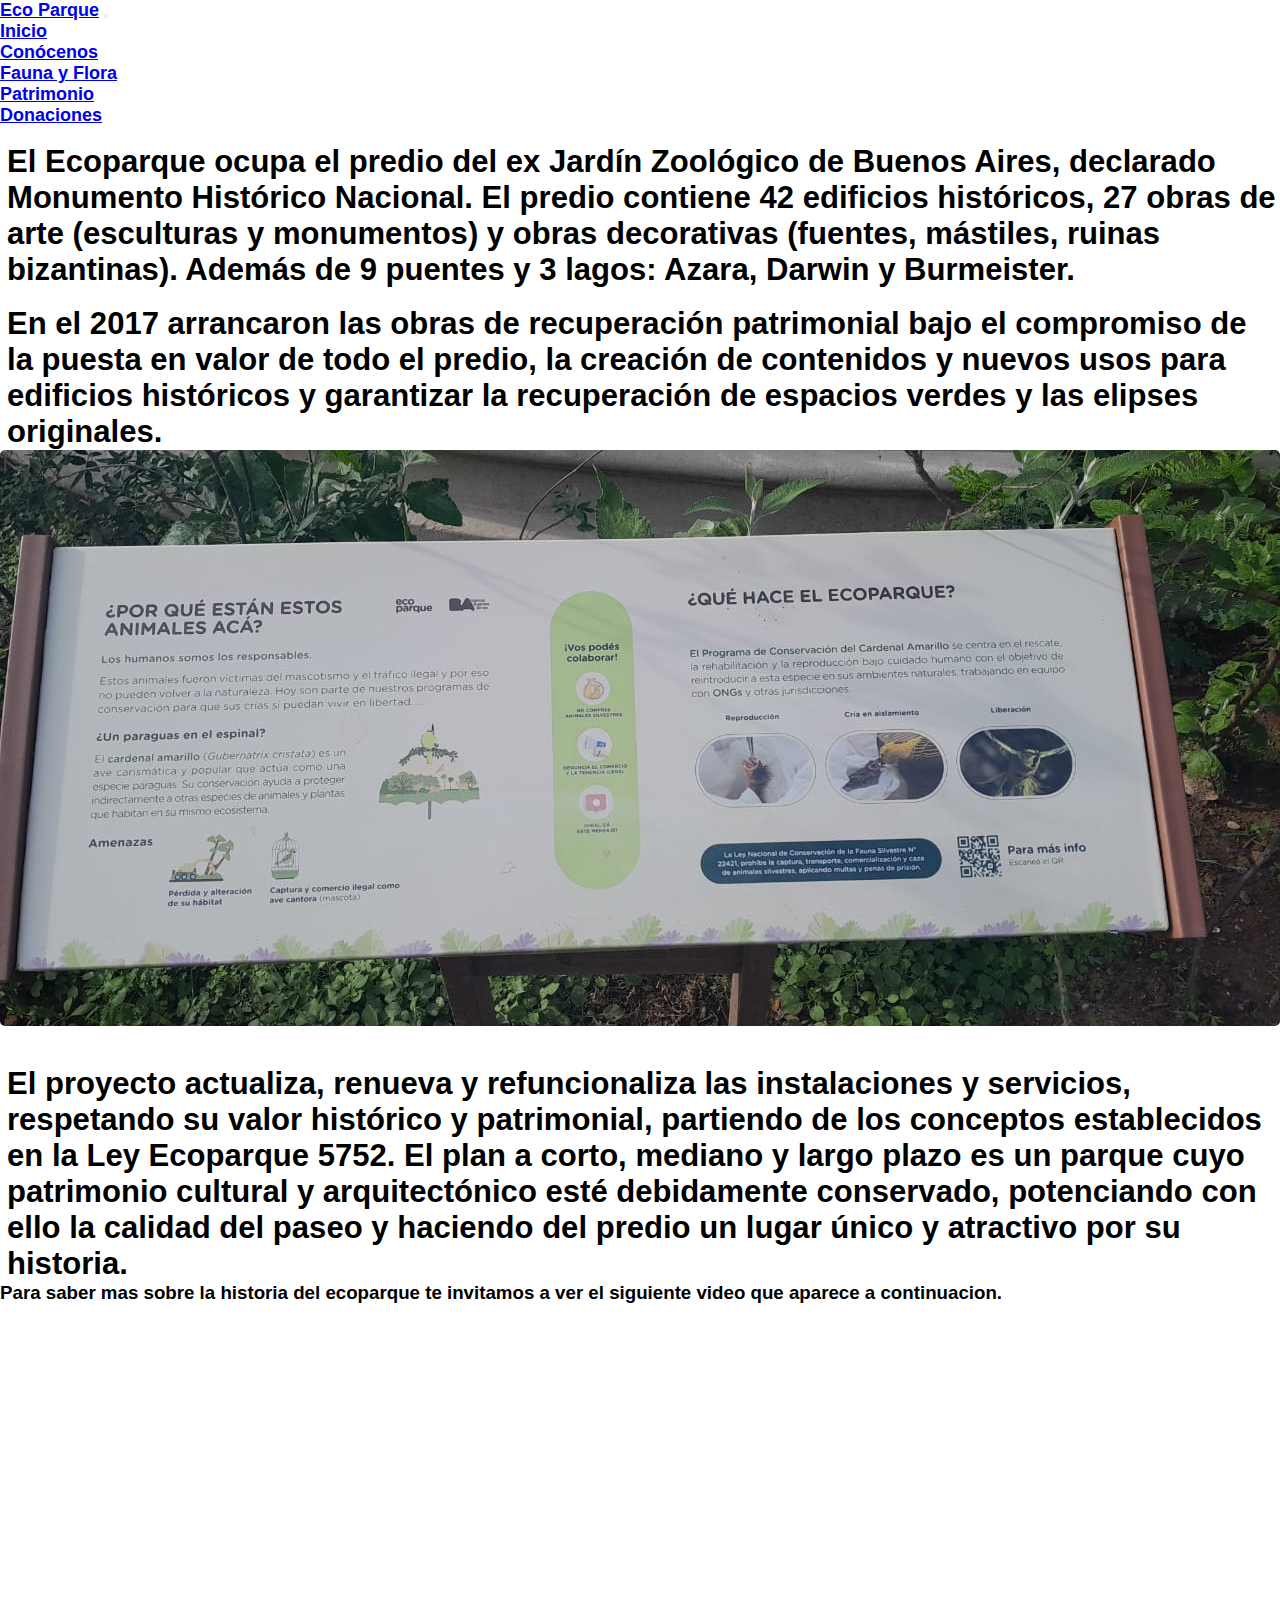
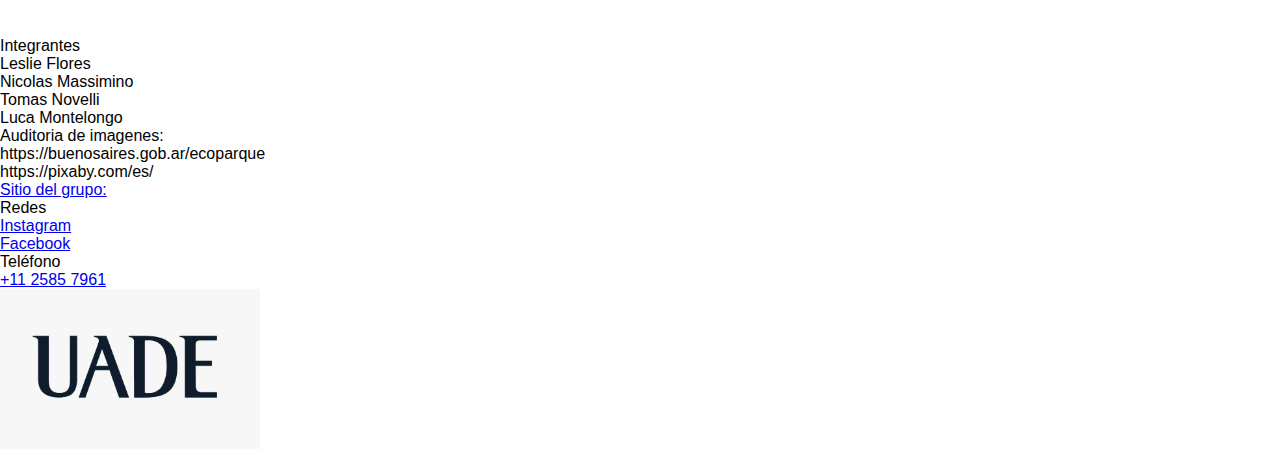
<file: EcoParque/patrimonio.html>
<!doctype html>
<html lang="en">
<head>
    <meta charset="utf-8">
    <meta name="viewport" content="width=device-width, initial-scale=1">
    <title>Eco Parque</title>
    <link href="https://cdn.jsdelivr.net/npm/bootstrap@5.3.0/dist/css/bootstrap.min.css" rel="stylesheet" integrity="sha384-9ndCyUaIbzAi2FUVXJi0CjmCapSmO7SnpJef0486qhLnuZ2cdeRhO02iuK6FUUVM" crossorigin="anonymous">
    <link rel="stylesheet" href="style.css">
    <link rel="icon" href="./assets/Ecoparque/Iconos/favicon.png">
</head>
<body>
    <nav class="navbar navbar-expand-lg navbar-light bg-success p-3" id="menu">
        <div class="container-fluid">
        <a class="navbar-brand" href="#"><span class="text-light fs-5 fw-bold">Eco Parque</span></a>
        <button class="navbar-toggler" type="button" data-bs-toggle="collapse" data-bs-target="#navbarSupportedContent" aria-controls="navbarSupportedContent" aria-expanded="false" aria-label="Toggle navigation">
            <span class="navbar-toggler-icon"></span>
        </button>
        <div class="collapse navbar-collapse" id="navbarSupportedContent">
            <ul class="navbar-nav me-auto mb-2 mb-lg-0">
            <li class="nav-item">
                <a class="nav-link active text-light" aria-current="page" href="./index.html">Inicio</a>
            </li>
            <li class="nav-item">
                <a class="nav-link active text-light" aria-current="page" href="./conocenos.html">Conócenos</a>
            </li>
            <li class="nav-item">
                <a class="nav-link active text-light" aria-current="page" href="./faunaFlora.html">Fauna y Flora</a>
            </li>
            </li>
            <li class="nav-item">
                <a class="nav-link active text-light" aria-current="page" href="./patrimonio.html">Patrimonio</a>
            </li>
            <li class="nav-item">
                <a class="nav-link active text-light" aria-current="page" href="./donaciones.html">Donaciones</a>
            </li>
            </ul>
        </div>
        </div>
    </nav>

    <br>
<div class="parrafo">
<h3>
    <p>
        El Ecoparque ocupa el predio del ex Jardín Zoológico de Buenos Aires, declarado Monumento Histórico Nacional.
        El predio contiene 42 edificios históricos, 27 obras de arte (esculturas y monumentos) y obras decorativas
        (fuentes, mástiles, ruinas bizantinas). Además de 9 puentes y 3 lagos: Azara, Darwin y Burmeister.
    </p>
</h3>
</div>

<br>

<div class="parrafo">
<h3>
    <p>
        En el 2017 arrancaron las obras de recuperación patrimonial bajo el compromiso de la puesta en valor de
        todo el predio, la  creación de contenidos y nuevos usos para edificios históricos y garantizar la
        recuperación de espacios verdes y las elipses originales.
    </p>
</h3>
</div>
<div class="imgCont">

<img class="imgEco" src="./assets/Ecoparque/Imagenes del ecoparque/porque estan los animales.jpg" alt="">
</div>

<br><br>
<div class="parrafo">
<h3>
    <p>
        El proyecto actualiza, renueva y refuncionaliza las instalaciones y servicios, respetando su valor histórico
        y patrimonial, partiendo de los conceptos establecidos en la Ley Ecoparque 5752. El plan a corto, mediano y 
        largo plazo es un parque cuyo patrimonio cultural y arquitectónico esté debidamente conservado, potenciando
        con ello la calidad del paseo y haciendo del predio un lugar único y atractivo por su historia.
    </p>
</h3>
</div>

<section class="w-50 mx-auto text-center pt-5" id="intro">
<h3>
    <p>
        Para saber mas sobre la historia del ecoparque te invitamos a 
        ver el siguiente video que aparece a continuacion.
    </p>
</h3>
</section>
</div>
<div class="video">
<iframe width="560" height="315" src="https://www.youtube.com/embed/b3Bdf_flPBE?start=1" title="YouTube video player" frameborder="0" allow="accelerometer; autoplay; clipboard-write; encrypted-media; gyroscope; picture-in-picture; web-share" allowfullscreen></iframe>
</div>

<br>

<footer class="container-fluid">
        <div class="row p-5 pb-0 bg-success text-white">
            <div class="col-xs-12 col-md-6 col-lg-3">
                <p class="h3">Integrantes</p>
                <p class="text-light">Leslie Flores</p>
                <p class="text-light">Nicolas Massimino</p>
                <p class="text-light">Tomas Novelli</p>
                <p class="text-light">Luca Montelongo</p>
            </div>
            
            <div class="col-xs-12 col-md-6 col-lg-3">
                <p class="h3">Auditoria de imagenes:</p>
                <p class="text-light">https://buenosaires.gob.ar/ecoparque</p>
                <p class="text-light">https://pixaby.com/es/</p>
                <div class="mb-3">
                    <a class="text-light text-decoration-none" href="#">Sitio del grupo:</a>
                </div>
            </div>
            
            <div class="col-xs-12 col-md-6 col-lg-3">
                <p class="h5">Redes</p>
                <div class="mb-3">
                    <a class="text-light text-decoration-none" href="#">Instagram</a>
                </div>
                <div class="mb-3">
                    <a class="text-light text-decoration-none" href="#">Facebook</a>
                </div>
            </div>
                
            <div class="col-xs-12 col-md-6 col-lg-3">
                <p class="h5">Teléfono</p>
                <div class="mb-3">
                    <a class="text-light text-decoration-none" href="#">+11 2585 7961</a>
                </div>
            </div>
            <a href="#"><img class="logo" src="./assets/Ecoparque/Sin título.jpeg" alt=""></a>
        </div>
    </div>
</footer>
<script src="https://code.jquery.com/jquery-3.6.0.min.js"></script>
<script src="https://stackpath.bootstrapcdn.com/bootstrap/5.3.0/js/bootstrap.bundle.min.js" integrity="sha384-geWF76RCwLtnZ8qwWowPQNguL3RmwHVBC9FhGdlKrxdiJJigb/j/68SIy3Te4Bkz" crossorigin="anonymous"></script>
</body>
</html>
</file>
<file: EcoParque/style.css>
*{
    margin: 0;
    padding: 0;
    box-sizing: border-box;
}

body{
    font-family:sans-serif;
    overflow-x: hidden;
}

#menu a{
    font-size: 18px;
    font-weight: bold;
    font-family: sans-serif;
}

.carousel-inner{
    max-height: 39rem;
}
@media(max-width:768px){
    #intro{
        width: 90% !important;
    }
}

.imgcont{
    width: 75vw;
    max-width: 1000px;
    min-width: 320px;
    margin: auto;
}

.imgEco{
width: 100%;
border-radius: 5px;
}

.parrafo{
font-size: calc(1.2vw + .7em);
margin-left: 7px;
}


.imgAn{
    width: 75vw;
    max-width: 1000px;
    min-width: 320px;
    margin: auto;
    display: flex;
}

.tituloF{
    display: flex;
    justify-content: center;
    align-items: center;
    font-family: sans-serif;
    text-decoration: underline;
}

.textoAn{
    display: flex;
    justify-content: center;
    align-items: center;
    font-family:sans-serif;
}

.nombre{
    display: flex;
    justify-content: center;
    align-items: center;
    font-family: sans-serif;
    text-decoration: underline;
}
.nombreAv{
    display: flex;
    justify-content: center;
    align-items: center;
    font-family: sans-serif;
    text-decoration: underline;
}
.video {
    display: flex;
    justify-content: center;
    align-items: center;
}

.logo{
    width: 260px;
    height: 160px;
}
</file>
